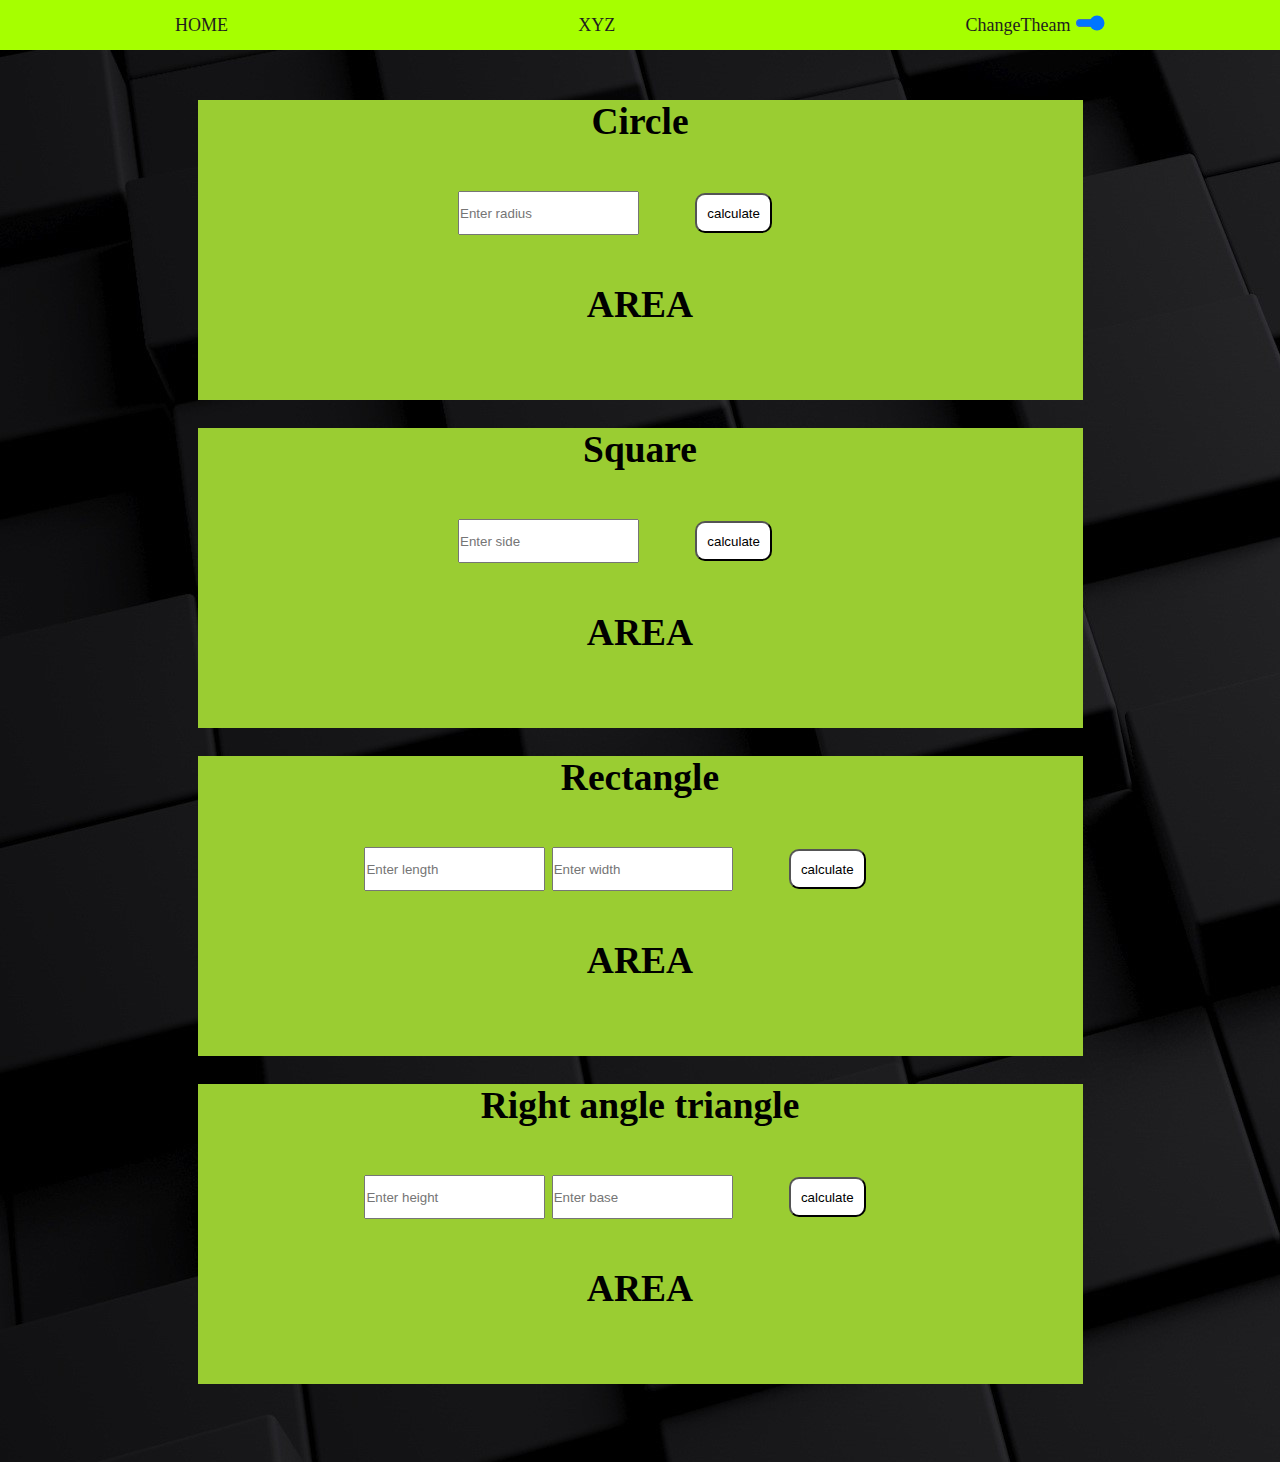
<file: html/area.html>
<!DOCTYPE html>
<html lang="en">

<head>
    <meta charset="UTF-8">
    <meta http-equiv="X-UA-Compatible" content="IE=edge">
    <meta name="viewport" content="width=device-width, initial-scale=1.0">
    <title>Maths</title>
    <link rel="stylesheet" href="/css/page.css">
    <link rel="stylesheet" href="/css/box.css">
    <link rel="stylesheet" href="/css/button.css">
    <link rel="stylesheet" href="/css/background.css">
</head>

<body class="black_bg" id="body">
    <nav class="nav_black" id="navbar">
        <ul id="navitems">
            <li class="navitem"> <a class="nav_black" href="/index.html">HOME</a> </li>
            <li class="navitem"> <a class="nav_black" href="">XYZ</a> </li>
     
            <li class="navitem">
                ChangeTheam
                <input style="width: 30px;" type="range" min="1" max="2" class="slider" id="myRange">
            </li>
        </ul>
    </nav>
    <div style="flex-direction: column; text-align: center;" class="flex_box margin">
        <div class="box" id="area1">
            <h2 style="color: black;" class="middle">Circle</h2>
            <input id="radius" style="height: 40px;" type="number" name="" placeholder="Enter radius" id="">
            <button class = "margin"onclick="areac()">calculate</button>
            <h2 id ="circlearea" style="color: black;">AREA</h2>
        </div><br>
        <div class="box" id="area2">
            <h2 style="color: black;" class="middle">Square</h2>
            <input id="side" style="height: 40px;" type="number" name="" placeholder="Enter side" id="">
            <button class = "margin"onclick="areas()">calculate</button>
            <h2 id ="squarearea" style="color: black;">AREA</h2>
        </div><br>
        <div class="box" id="area3">
            <h2 style="color: black;" class="middle">Rectangle</h2>
            <input id="side1" style="height: 40px;" type="number" name="" placeholder="Enter length" >
            <input id="side2" style="height: 40px;" type="number" name="" placeholder="Enter width" >
            <button class = "margin"onclick="arear()">calculate</button>
            <h2 id ="rectanglearea" style="color: black;">AREA</h2>
        </div><br>
        <div class="box" id="area4">
            <h2 style="color: black;" class="middle">Right angle triangle</h2>
            <input id="side3" style="height: 40px;" type="number" name="" placeholder="Enter height" >
            <input id="side4" style="height: 40px;" type="number" name="" placeholder="Enter base" >
            <button class = "margin"onclick="areat()">calculate</button>
            <h2 id ="trianglearea" style="color: black;">AREA</h2>
        </div><br>
    </div>

    
    <script src="/javascript/index.js"></script>
</body>

</html>
</file>
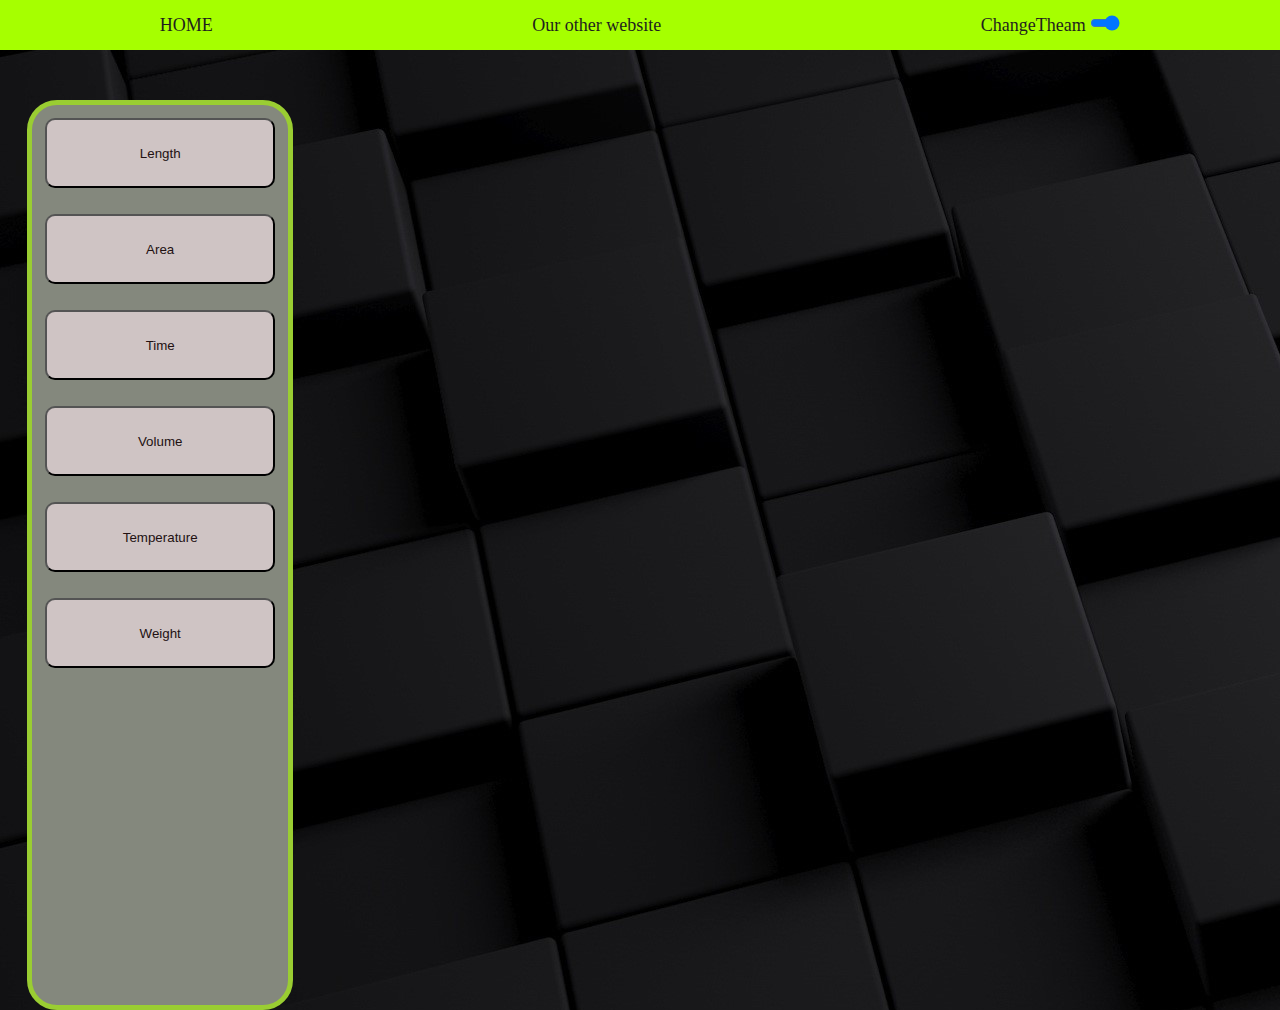
<file: html/convertor.html>
<!DOCTYPE html>
<html lang="en">

<head>
    <meta charset="UTF-8">
    <meta http-equiv="X-UA-Compatible" content="IE=edge">
    <meta name="viewport" content="width=device-width, initial-scale=1.0">
    <title>Unit Convertor</title>
    <link rel="stylesheet" href="/css/page.css">
    <link rel="stylesheet" href="/css/box.css">
    <link rel="stylesheet" href="/css/button.css">
    <link rel="stylesheet" href="/css/background.css">
</head>

<body>
    <nav class="nav_black" id="navbar">
        <ul id="navitems">
            <li class="navitem"> <a class="nav_black" href="/index.html">HOME</a> </li>
            <li class="navitem"> <a class="nav_black" href="">Our other website</a> </li>

            <li class="navitem">
                ChangeTheam
                <input style="width: 30px;" type="range" min="1" max="2" class="slider" id="myRange">
            </li>
        </ul>
    </nav>
    <div class="flex_box">
        <div class="box1">
            <div style="flex-direction: column;" class="flex_box">
                <div class=""><button onclick="showlength()" class="slip white_bg">Length</button></div>
                <div class=""><button onclick="showarea()" class="slip white_bg">Area</button></div>
                <div class=""><button onclick="showtime()" class="slip white_bg">Time</button></div>
                <div class=""><button onclick="showvolume()" class="slip white_bg">Volume</button></div>
                <div class=""><button onclick="showtemperature()" class="slip white_bg">Temperature</button></div>
                <div class=""><button onclick="showweight()" class="slip white_bg">Weight</button></div>
            </div>
        </div>


        <div style="position: relative;" class="box2" id="length_box">
            <div class="flex_box">
                <label class="" for="unitlength1"></label>
                <select class="top_height"style="height: 35px;width: 160px; "  name="length_unit" id="unitlength1">
                    <option value="millimeter">millimeter</option>
                    <option value="nanometer">nanometer</option>
                    <option value="micrometer">micrometer</option>
                    <option value="centimeter">centimeter</option>
                    <option value="yard">yard</option>
                    <option value="meter">meter</option>
                    <option value="inch">inch</option>
                    <option value="feet">feet</option>
                    <option value="kilometer">kilometer</option>
                    <option value="mile">mile</option>
                </select>
                <h5 class="top_height" style="left: 40px;">TO</h5>
                <label class="" for="unitlength2"></label>
                <select style="height: 35px;width: 160px; " class="top_height" name="length_unit" id="unitlength2">
                    <option value="millimeter">millimeter</option>
                    <option value="nanometer">nanometer</option>
                    <option value="micrometer">micrometer</option>
                    <option value="centimeter">centimeter</option>
                    <option value="yard">yard</option>
                    <option value="meter">meter</option>
                    <option value="inch">inch</option>
                    <option value="feet">feet</option>
                    <option value="kilometer">kilometer</option>
                    <option value="mile">mile</option>
                </select>
            </div>
            <div class="flex_box">
            <input class="top_height2" placeholder="Enter your value" type="number" name="" id="userinplength">
           
            <div id="answerlength" class="white_box top_height"style="top: 100px;left: 85px;">Answer</div>
        </div>
        <div onclick="convertlength()" class="flex_box top_height" style="top: 100px;
        left: 37px;"><button style="background-color: red;font-weight: bold;">convert</button></div>
        </div>


        <div style="position: absolute; right: 20px;" class="box2" id="area_box">
            <div class="flex_box">
                <label class="" for="unitarea1"></label>
                <select class="top_height"style="height: 35px;width: 160px; "  name="length_unit" id="unitarea1">
                    <option value="millimeter square">millimeter square</option>
                    <option value="nanometer square">nanometer square</option>
                    <option value="micrometer square">micrometer square</option>
                    <option value="centimeter square">centimeter square</option>
                    <option value="yard square">yard square</option>
                    <option value="meter square">meter square</option>
                    <option value="inch square">inch square</option>
                    <option value="feet square">feet square</option>
                    <option value="kilometer square">kilometer square</option>
                    <option value="mile square">mile square</option>
                </select>
                <h5 class="top_height" style="left: 40px;">TO</h5>
                <label class="" for="unitarea2"></label>
                <select style="height: 35px;width: 160px; " class="top_height" name="length_unit" id="unitarea2">
                    <option value="millimeter square">millimeter square</option>
                    <option value="nanometer square">nanometer square</option>
                    <option value="micrometer square">micrometer square</option>
                    <option value="centimeter square">centimeter square</option>
                    <option value="yard square">yard square</option>
                    <option value="meter square">meter square</option>
                    <option value="inch square">inch square</option>
                    <option value="feet square">feet square</option>
                    <option value="kilometer square">kilometer square</option>
                    <option value="mile square">mile square</option>
                </select>
            </div>
            <div class="flex_box">
            <input class="top_height" placeholder="Enter your value" style="left: 21px; height: 30px;top: 100px;" type="number" name="" id="userinparea">
           
            <div id="answerarea" class="white_box top_height"style="top: 100px;left: 85px;">Answer</div>
        </div>
        <div onclick="convertarea()" class="flex_box top_height" style="top: 100px;
        left: 37px;"><button style="background-color: red;font-weight: bold;">convert</button></div>
        </div>


        <div style="position: absolute; right: 20px;" class="box2" id="volume_box">
            <div class="flex_box">
                <label class="" for="unitvolume1"></label>
                <select class="top_height"style="height: 35px;width: 160px; "  name="length_unit" id="unitvolume1">
                    <option value="cubic millimeter">cubic millimeter</option>
                    <option value="liter">liter</option>
                    <option value="milliliter">milliliter</option>
                    <option value="cubic centimeter">cubic centimeter</option>
                    <option value="cubic yard">cubic yard</option>
                    <option value="cubic meter">cubic meter</option>
                    <option value="cubic inch">cubic inch</option>
                    <option value="cubic feet">cubic feet</option>
                    <option value="cubic kilometer">cubic kilometer</option>
                    <option value="cubic mile">cubic mile</option>
                </select>
                <h5 class="top_height" style="left: 40px;">TO</h5>
                <label class="" for="unitvolume2"></label>
                <select style="height: 35px;width: 160px; " class="top_height" name="length_unit" id="unitvolume2">
                    <option value="cubic millimeter">cubic millimeter</option>
                    <option value="liter">liter</option>
                    <option value="milliliter">milliliter</option>
                    <option value="cubic centimeter">cubic centimeter</option>
                    <option value="cubic yard">cubic yard</option>
                    <option value="cubic meter">cubic meter</option>
                    <option value="cubic inch">cubic inch</option>
                    <option value="cubic feet">cubic feet</option>
                    <option value="cubic kilometer">cubic kilometer</option>
                    <option value="cubic mile">cubic mile</option>
                </select>
            </div>
            <div class="flex_box">
            <input class="top_height" placeholder="Enter your value" style="left: 21px; height: 30px;top: 100px;" type="number" name="" id="userinpvolume">
           
            <div id="answervolume" class="white_box top_height"style="top: 100px;left: 85px;">Answer</div>
        </div>
        <div class="flex_box top_height" style="top: 100px;
        left: 37px;"><button onclick="convertvolume()" style="background-color: red;font-weight: bold;">convert</button></div>
        </div>


        <div style="position: absolute; right: 20px;" class="box2" id="time_box">
            <div class="flex_box">
                <label class="" for="unittime1"></label>
                <select class="top_height"style="height: 35px;width: 160px; "  name="length_unit" id="unittime1">
                    <option value="milliseconds">milliseconds</option>
                    <option value="nanoseconds">nanoseconds</option>
                    <option value="microseconds">microseconds</option>
                    <option value="seconds">seconds</option>
                    <option value="minutes">minutes</option>
                    <option value="hours">hours</option>
                    <option value="days">days</option>
                  
                </select>
                <h5 class="top_height" style="left: 40px;">TO</h5>
                <label class="" for="unittime2"></label>
                <select style="height: 35px;width: 160px; " class="top_height" name="length_unit" id="unittime2">
                    <option value="milliseconds">milliseconds</option>
                    <option value="nanoseconds">nanoseconds</option>
                    <option value="microseconds">microseconds</option>
                    <option value="seconds">seconds</option>
                    <option value="minutes">minutes</option>
                    <option value="hours">hours</option>
                    <option value="days">days</option>
                </select>
            </div>
            <div class="flex_box">
            <input class="top_height" placeholder="Enter your value" style="left: 21px; height: 30px;top: 100px;" type="number" name="" id="userinptime">
           
            <div  id="answertime" class="white_box top_height"style="top: 100px;left: 85px;">Answer</div>
        </div>
        <div onclick="converttime()" class="flex_box top_height" style="top: 100px;
        left: 37px;"><button style="background-color: red;font-weight: bold;">convert</button></div>
        </div>



        <div style="position: absolute; right: 20px;" class="box2" id="temperature_box">
            <div class="flex_box">
                <label class="" for="unittemperature1"></label>
                <select class="top_height"style="height: 35px;width: 160px; "  name="length_unit" id="unittemperature1">
                    <option value="celsius">celsius</option>
                    <option value="kelvin">kelvin</option>
                    <option value="fahrenheit">fahrenheit</option>
                
                </select>
                <h5 class="top_height" style="left: 40px;">TO</h5>
                <label class="" for="unittemperature2"></label>
                <select style="height: 35px;width: 160px; " class="top_height" name="length_unit" id="unittemperature2">
                    <option value="celsius">celsius</option>
                    <option value="kelvin">kelvin</option>
                    <option value="fahrenheit">fahrenheit</option>
                </select>
            </div>
            <div class="flex_box">
            <!-- <input id="sk" class="top_height" placeholder="Enter your value" style="left: 21px; height: 30px;top: 100px;" type="number" name=""> -->
           <input value="null" placeholder="Enter your value"  class="top_height2" type="number" name="" id="sk">
            <div id="answertemperature" class="white_box top_height"style="top: 100px;left: 85px;">Answer</div>
        </div>
        <div onclick="converttemperature()" class="flex_box top_height" style="top: 100px;
        left: 37px;"><button style="background-color: red;font-weight: bold;">convert</button></div>
        </div>



        <div style="position: absolute; right: 20px;" class="box2" id="weight_box">
            <div class="flex_box">
                <label class="" for="unitweight1"></label>
                <select class="top_height"style="height: 35px;width: 160px; "  name="length_unit" id="unitweight1">
                    <option value="milligram">milligram</option>
                    <option value="gram">gram</option>
                    <option value="kilogram">kilogram</option>
                    <option value="ton">ton</option>
                    <option value="metric ton">metric ton</option>
                    <option value="pound">pound</option>
                    <option value="atomic mass unit">atomic mass unit</option>
                    <option value="long ton">long ton</option>
                    <option value="short ton">short ton</option>
                    <option value="carrat">carrat</option>
                    <option value="ounce">ounce</option>
                </select>
                <h5 class="top_height" style="left: 40px;">TO</h5>
                <label class="" for="unitweight2"></label>
                <select style="height: 35px;width: 160px; " class="top_height" name="length_unit" id="unitweight2">
                    <option value="milligram">milligram</option>
                    <option value="gram">gram</option>
                    <option value="kilogram">kilogram</option>
                    <option value="ton">ton</option>
                    <option value="metric ton">metric ton</option>
                    <option value="pound">pound</option>
                    <option value="atomic mass unit">atomic mass unit</option>
                    <option value="long ton">long ton</option>
                    <option value="short ton">short ton</option>
                    <option value="carrat">carrat</option>
                    <option value="ounce">ounce</option>
                </select>
            </div>
            <div class="flex_box">
            <input id="userinpweight" class="top_height" placeholder="Enter your value" style="left: 21px; height: 30px;top: 100px;" type="number" name="" id="userinp">
           
            <div id="answerweight" class="white_box top_height"style="top: 100px;left: 85px;">Answer</div>
        </div>
        <div class="flex_box top_height" style="top: 100px;
        left: 37px;"><button onclick="convertweight()" style="background-color: red;font-weight: bold;">convert</button></div>
        </div>

    </div>
    <script src="/javascript/index.js"></script>
    <script src="/javascript/indexl.js"></script>
    <script src="/javascript/indexa.js"></script>
    <script src="/javascript/indexv.js"></script>
    <script src="/javascript/indexw.js"></script>
    <script src="/javascript/indext.js"></script>
</body>

</html>
</file>
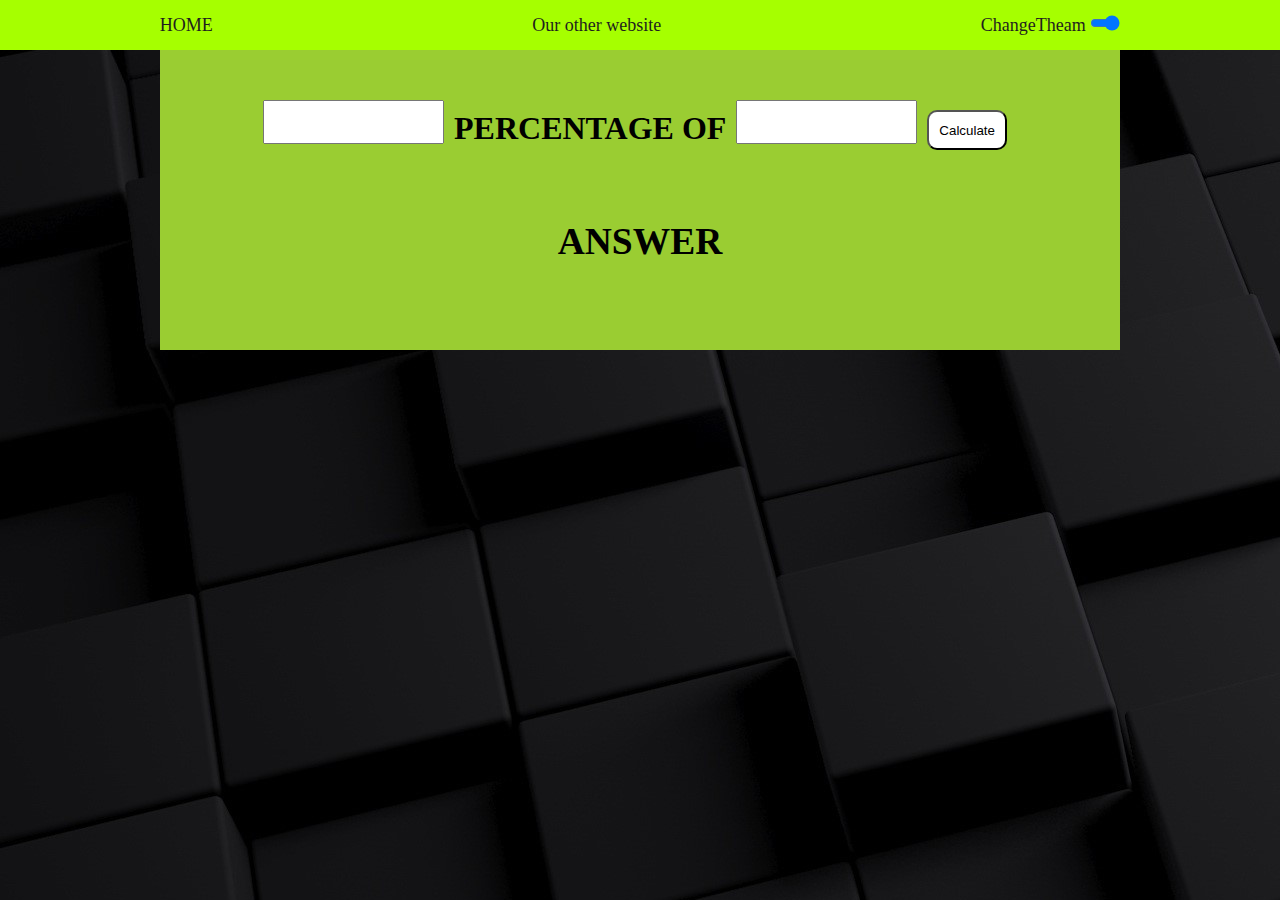
<file: html/percentage.html>
<!DOCTYPE html>
<html lang="en">

<head>
    <meta charset="UTF-8">
    <meta http-equiv="X-UA-Compatible" content="IE=edge">
    <meta name="viewport" content="width=device-width, initial-scale=1.0">
    <title>Maths</title>
    <link rel="stylesheet" href="/css/page.css">
    <link rel="stylesheet" href="/css/box.css">
    <link rel="stylesheet" href="/css/button.css">
    <link rel="stylesheet" href="/css/background.css">
</head>

<body class="black_bg" id="body">
    <nav class="nav_black" id="navbar">
        <ul id="navitems">
            <li class="navitem"> <a class="nav_black" href="/index.html">HOME</a> </li>
            <li class="navitem"> <a class="nav_black" href="">Our other website</a> </li>
            
            <li class="navitem">
                ChangeTheam
                <input style="width: 30px;" type="range" min="1" max="2" class="slider" id="myRange">
            </li>
        </ul>
    </nav>
    <div class="input box">
        <div class=" top_height">
            <div><input id = "input1" style="height: 40px;" type="number"></div>
            <h1 style="margin:10px;">PERCENTAGE OF</h1>
            <div><input id = "input2" style="height: 40px;" type="number"></div>
            <button onclick="calculate()" style="background-color: white; margin: 10px;">Calculate</button>
        </div>
        <div style="position:relative; top: 90px;padding: 20px; " id ="display" class="flex_box">
            <h2>ANSWER</h2>
        </div>
    </div>
    <script src="/javascript/index.js"></script>
</body>

</html>
</file>
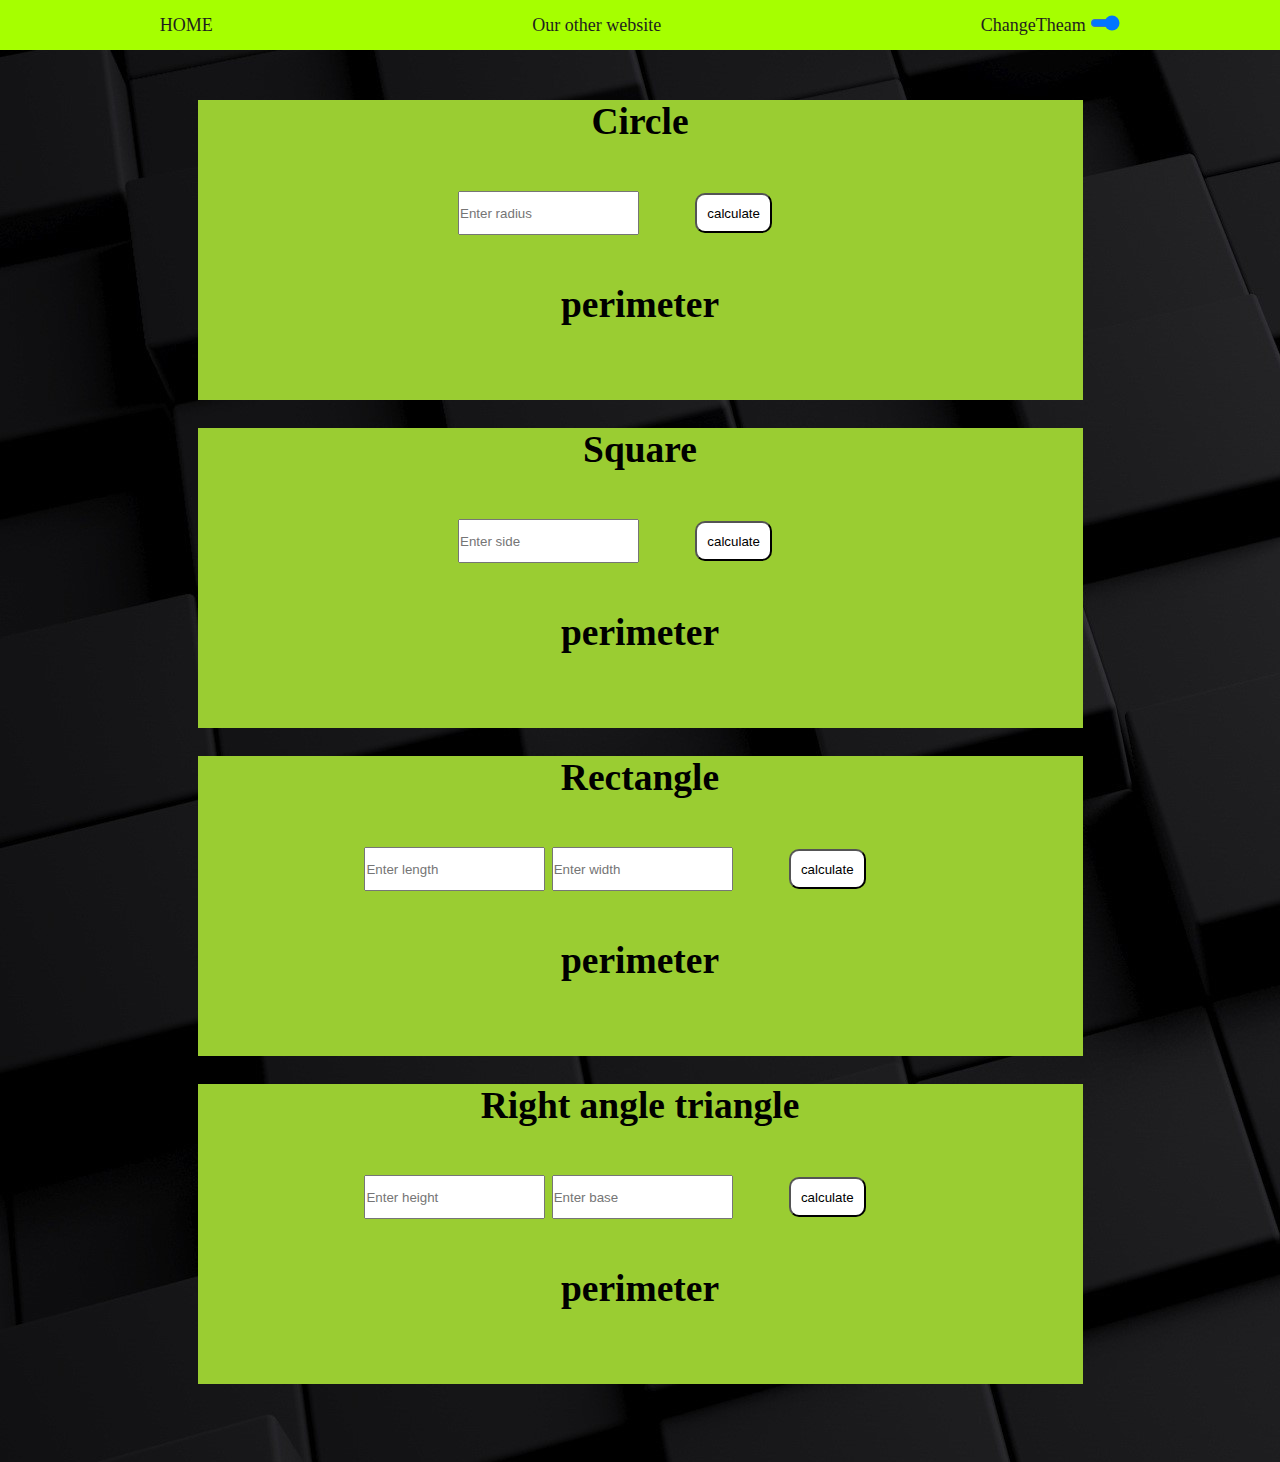
<file: html/perimeter.html>
<!DOCTYPE html>
<html lang="en">

<head>
    <meta charset="UTF-8">
    <meta http-equiv="X-UA-Compatible" content="IE=edge">
    <meta name="viewport" content="width=device-width, initial-scale=1.0">
    <title>Maths</title>
    <link rel="stylesheet" href="/css/page.css">
    <link rel="stylesheet" href="/css/box.css">
    <link rel="stylesheet" href="/css/button.css">
    <link rel="stylesheet" href="/css/background.css">
</head>

<body class="black_bg" id="body">
    <nav class="nav_black" id="navbar">
        <ul id="navitems">
            <li class="navitem"> <a class="nav_black" href="/index.html">HOME</a> </li>
            <li class="navitem"> <a class="nav_black" href="">Our other website</a> </li>
          
            <li class="navitem">
                ChangeTheam
                <input style="width: 30px;" type="range" min="1" max="2" class="slider" id="myRange">
            </li>
        </ul>
    </nav>
    <div style="flex-direction: column; text-align: center;" class="flex_box margin">
        <div class="box" id="perimeter1">
            <h2 style="color: black;" class="middle">Circle</h2>
            <input id="radius1" style="height: 40px;" type="number" name="" placeholder="Enter radius" id="">
            <button class = "margin"onclick="perimeterc()">calculate</button>
            <h2 id ="circleperimeter" style="color: black;">perimeter</h2>
        </div><br>
        <div class="box" id="perimeter2">
            <h2 style="color: black;" class="middle">Square</h2>
            <input id="sides" style="height: 40px;" type="number" name="" placeholder="Enter side" id="">
            <button class = "margin"onclick="perimeters()">calculate</button>
            <h2 id ="squperimeterrea" style="color: black;">perimeter</h2>
        </div><br>
        <div class="box" id="perimeter3">
            <h2 style="color: black;" class="middle">Rectangle</h2>
            <input id="sider1" style="height: 40px;" type="number" name="" placeholder="Enter length" >
            <input id="sider2" style="height: 40px;" type="number" name="" placeholder="Enter width" >
            <button class = "margin"onclick="perimeterr()">calculate</button>
            <h2 id ="rectangleperimeter" style="color: black;">perimeter</h2>
        </div><br>
        <div class="box" id="perimeter4">
            <h2 style="color: black;" class="middle">Right angle triangle</h2>
            <input id="sidet3" style="height: 40px;" type="number" name="" placeholder="Enter height" >
            <input id="sidet4" style="height: 40px;" type="number" name="" placeholder="Enter base" >
            <button class = "margin"onclick="perimetert()">calculate</button>
            <h2 id ="triangleperimeter" style="color: black;">perimeter</h2>
        </div><br>
    </div>
    <script src="/javascript/index.js"></script>
</body>

</html>
</file>
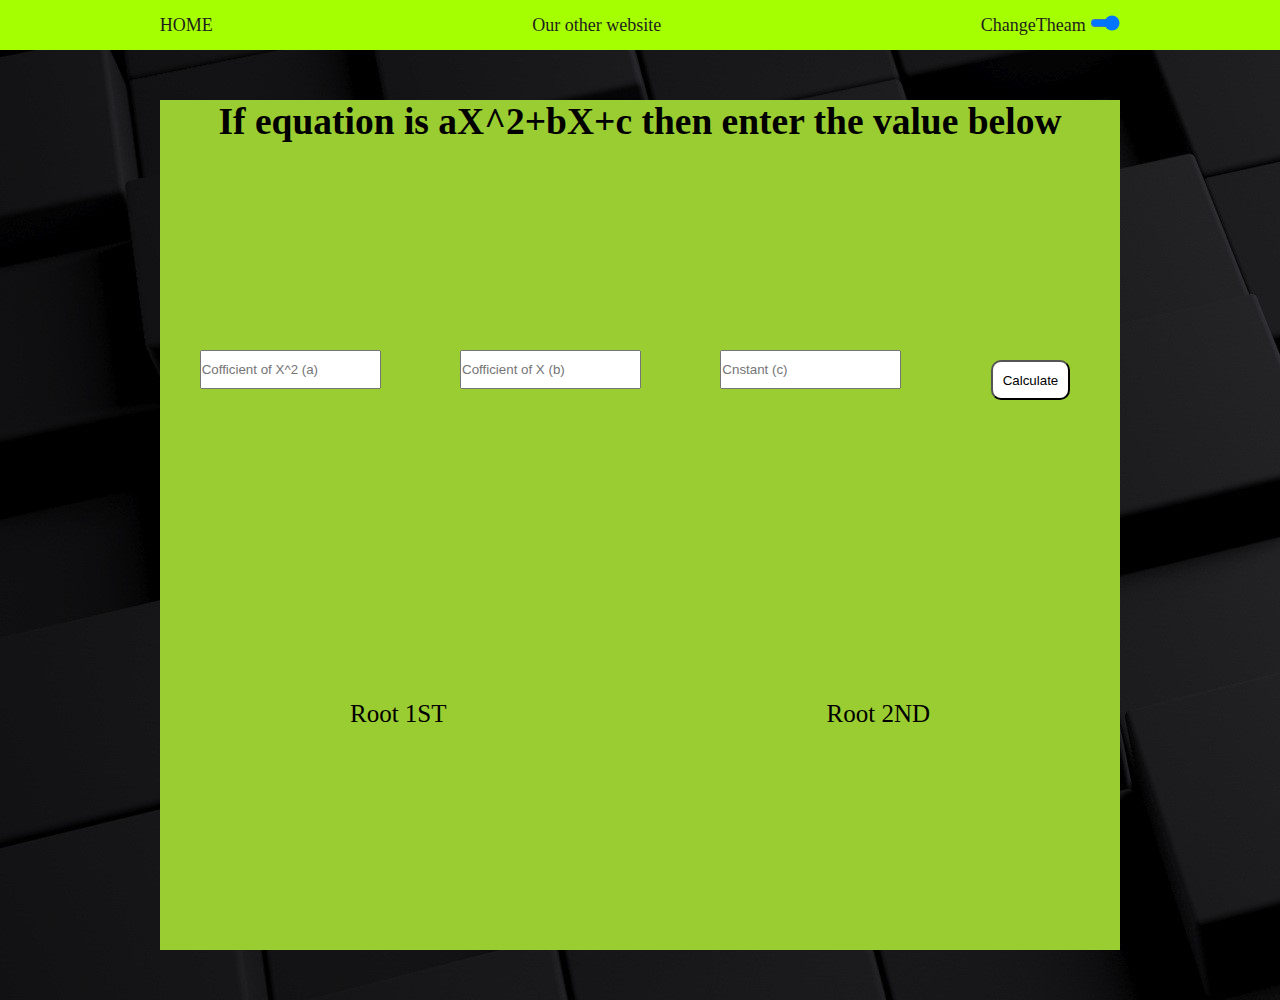
<file: html/quadratic.html>
<!DOCTYPE html>
<html lang="en">

<head>
    <meta charset="UTF-8">
    <meta http-equiv="X-UA-Compatible" content="IE=edge">
    <meta name="viewport" content="width=device-width, initial-scale=1.0">
    <title>Maths</title>
    <link rel="stylesheet" href="/css/page.css">
    <link rel="stylesheet" href="/css/box.css">
    <link rel="stylesheet" href="/css/button.css">
    <link rel="stylesheet" href="/css/background.css">
</head>

<body class="black_bg" id="body">
    <nav class="nav_black" id="navbar">
        <ul id="navitems">
            <li class="navitem"> <a class="nav_black" href="/index.html">HOME</a> </li>
            <li class="navitem"> <a class="nav_black" href="">Our other website</a> </li>
           
            <li class="navitem">
                ChangeTheam
                <input style="width: 30px;" type="range" min="1" max="2" class="slider" id="myRange">
            </li>
        </ul>
    </nav>
    <div style="z-index: -5;" class="flex_box margin top_height box">
        <h2> If equation is aX^2+bX+c then enter the value below</h2>
    </div>
    <div class="input flex_box margin box">
        <input style="height: 35px;" type="number" name="" placeholder="Cofficient of X^2 (a)" id="input3">
        <input style="height: 35px;" type="number" name="" placeholder="Cofficient of X (b)" id="input4">
        <input style="height: 35px;" type="number" name="" placeholder="Cnstant (c)" id="input5">
        <button onclick="calculateroot()" style="background-color: white; margin: 10px;">Calculate</button>

    </div>
    <div class="flex_box box">
        <div id="output1" class="flex_box top_height">Root 1ST</div>
        <div id="output2" class="flex_box top_height">Root 2ND</div>
    </div>
    <script src="/javascript/index.js"></script>
</body>

</html>
</file>
<file: css/page.css>
* {
    margin: 0;
    padding: 0;
}

body {
    margin: 0;
    padding: 0;
    overflow-x: hidden;
    background-image: url('/img/background.jpg');
}

li {
    list-style: none;
}

nav{
    width: 100%;
    /* position:fixed; */
    z-index: +5;
    margin: 0;
    padding: 0;
}

#navitems {
    display: flex;
    height: 50px;
    font-size: large;
    justify-content: space-around;
}

.navitem {
    margin-top: 15px;
}

a {
    text-decoration: none;
}

.head {
    margin: 0;
    padding: 30px;
    width: 100%;
    height: 300px;
    background-color: black;
    background: url('/img/backgroundhead.jpg');
    background-repeat: no-repeat;
    background-size: cover;
    opacity: 0.2;
}

.operation a {
    position: relative;
    top: 50px;
    color: rgb(0, 0, 0);
    padding: 5px;
    background-color: rgb(255, 255, 255);
    border-radius: 10px;
}
</file>
<file: css/box.css>
.flex_box {
    display: flex;
    justify-content: space-around;
    font-size: 25px;
}

.top_height {
    display: flex;
    justify-content: center;
    position: relative;
    top: 50px;
}
.top_height2 {
    display: flex;
    justify-content: center;
    position: relative;
    top: 100px;
    left: 10px;
}
.margin{
    margin: 50px;
}

.box{
    width: 75%;
    margin: auto;
    background-color: yellowgreen;
    color: black;
    height: 300px;
}

.middle{
    width: 80%;
    margin: auto;
}

.box1{
    width: 20%;
    margin-top: 50px;
    height: 100vh;
    background-color: rgb(132, 136, 125);
    border: 5px solid yellowgreen;
    border-radius: 30px;
}
.box2{
    width: 70%;
    height: 100vh;
    border-radius: 30px;
    margin-top: 50px;
    background-color: rgb(132, 136, 125);
    border: 5px solid yellowgreen;
    /* visibility: hidden; */
}

.slip{
    height: 70px;
    width: 90%;
    margin: 13px;
    background-color: rgb(27, 27, 27);
}

.white_box{
    background-color: white;
    padding: 10px;
    width: 135px;
    font-size: 14px;
}
#length_box{
    visibility: hidden;
}
#area_box{
    visibility: hidden;
}
#time_box{
    visibility: hidden;
}
#temperature_box{
    visibility: hidden;
}
#weight_box{
    visibility: hidden;
}
#volume_box{
    visibility: hidden;
}
</file>
<file: css/button.css>
button{
    background-color: white;
    padding: 5px;
    height: 40px;
    padding: 10px;
    cursor: pointer;
    border-radius: 10px;
}
.boxb{
    background-color: white;
    padding: 5px;
    height: 40px;
    padding: 10px;
    cursor: pointer;
    border-radius: 10px;
    border: 2px solid rgb(78, 76, 76);
}
</file>
<file: css/background.css>
.white_bg {
    background-color: rgb(207, 196, 196);
    color: rgb(34, 17, 18);
}

.nav_white {
    background-color: rgb(73, 66, 66);
    color: rgb(158, 235, 17);
}

.black_bg {
    background-color: rgb(17, 16, 16);
    color: rgb(214, 224, 158);
}

.nav_black {
    background-color: rgb(166, 255, 0);
    color: rgb(31, 29, 30);
}
</file>
